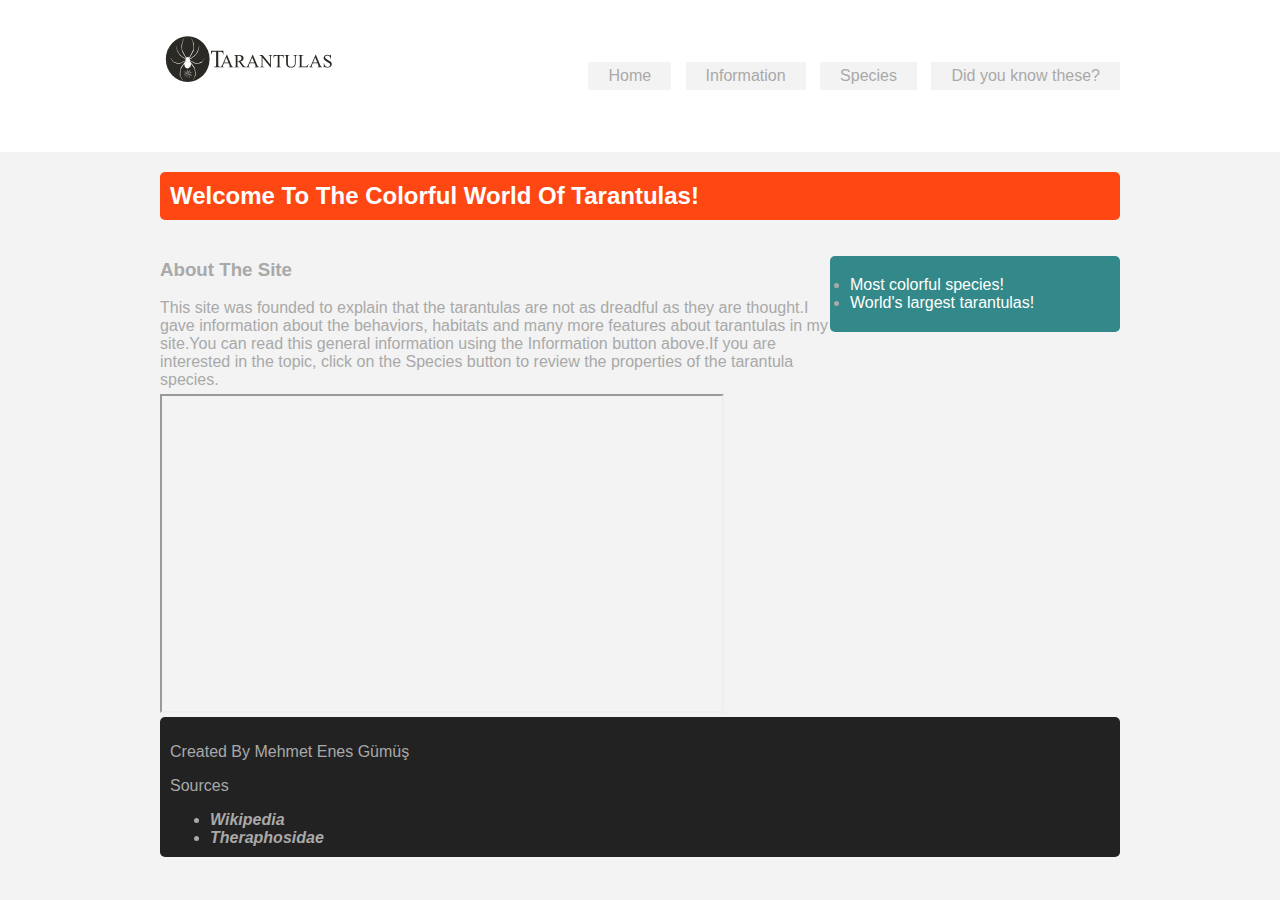
<file: index.html>
<!DOCTYPE html>
<html lang="en">
<head>


    <meta charset="UTF-8">

    <link rel="stylesheet" href="style.css">
    <title>Tarantulas</title>
</head>
<body>
    <header>
    <div class="container">
        <div class="logo">
                <a href="index.html"><img src="image/logo5.svg" width="200" alt="" title="Tarantulas"></a>
        </div>
        <menu>
            <li><a href="index.html"> Home</a></li>
            <li><a href="information.html"> Information</a></li>
            <li><a href="species.html"> Species</a></li>
            <li><a href="amazingfacts.html"> Did you know these?</a></li>
        </menu>
    </div>
    </header>
    <div class="container">
        <div class="content">
            <h2>Welcome To The Colorful World Of Tarantulas!</h2>
            <article>
                <h3>About The Site</h3>
                    This site was founded to explain that the tarantulas are not as dreadful as they are thought.I gave information about the behaviors, habitats and many more features about tarantulas in my site.You can read this general information using the Information button above.If you are interested in the topic, click on the Species button to review the properties of the tarantula species.
            </article>
         
            <ul>
                <li><a href="colorful.html"> Most colorful species!</a></li>

                <li><a href="largest.html">World's largest tarantulas!</a></li>

            </ul>

        </div>
    </div>
    <div class="container"><iframe width="560" height="315" src="https://www.youtube.com/embed/EjoexDVIGG0"  ></iframe></div>
    <div class="container">
        <footer>
          <p> Created By Mehmet Enes Gümüş</p>
          <p>Sources</p>
          <ul>
              <li><a href="https://www.wikipedia.org/" class="links" > Wikipedia</a></li>
              <li><a href="https://www.theraphosidae.be" class="links">Theraphosidae</a></li>

          </ul>
        </footer>
    </div>
</body>
</html>
</file>
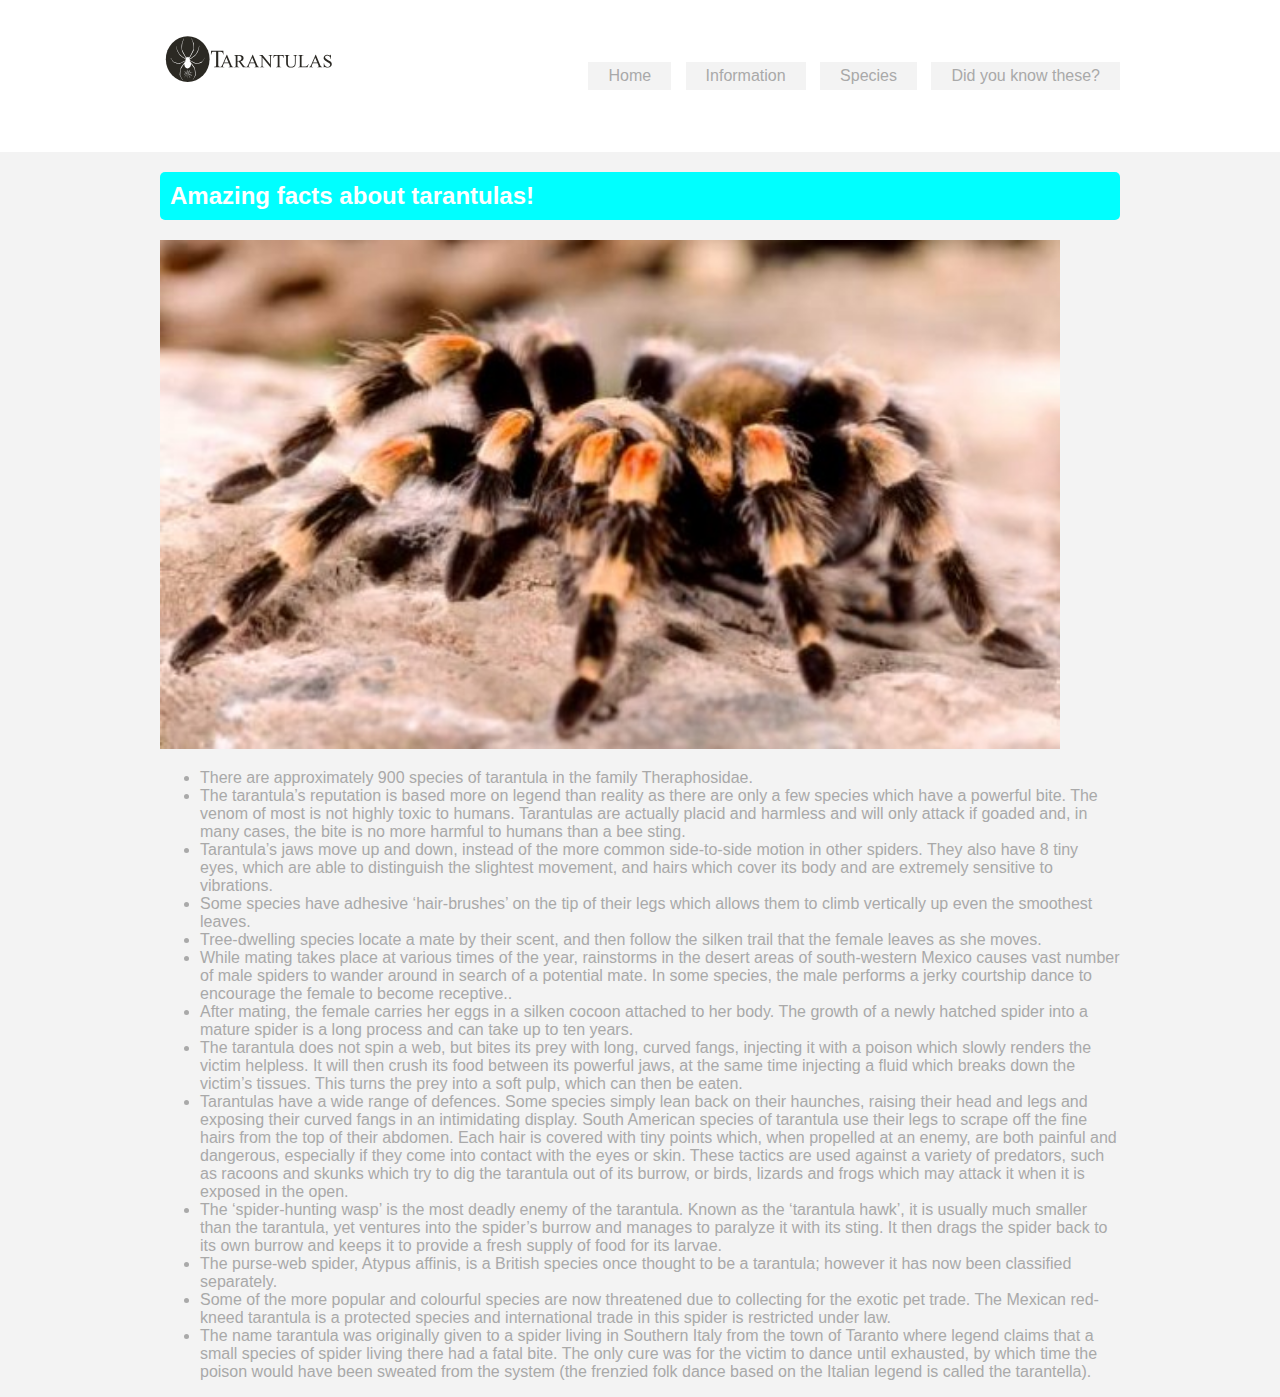
<file: amazingfacts.html>
<!DOCTYPE html>
<html lang="en">
<head>
    <meta charset="UTF-8">
    <meta name="viewport" content="width=device-width, initial-scale=1.0">
    <meta http-equiv="X-UA-Compatible" content="ie=edge">
    <title>Did you know these?</title>
    <style>
body{
    margin: 0;
    padding: 0;
    font-family: 'GeoEditRegular', 'Franklin Gothic Medium', 'Franklin Gothic', 'ITC Franklin Gothic', Helvetica, Arial, sans-serif;
    color: darkgray;
    background:#f3f3f3;

}
h2{
    color:white;

}
.container{
    max-width: 960px;
    width: 96%;
    margin:auto;

}
header{
    background: #fff;
    margin-bottom: 20px;
    overflow: hidden;


}
.logo{
    float:left;
    margin-top: 10px;

}
menu{
    float: right;
    line-height: 120px;

}
menu li{
    display: inline-block;
    padding: 5px 20px;
    margin-left: 10px;
    background:#f3f3f3;
    line-height: normal;
   


}
menu li a{
    text-decoration: none;
    color: darkgray;


}
h2{
    
    background: aqua;
    padding: 10px;
    border-radius: 5px;
    margin-bottom: 20px;
}
p{
    float: left;
    width: 670px;
    margin-bottom: 5px;
}




    </style>
</head>
<body>
        <header>
                <div class="container">
                    <div class="logo">
                            <a href="index.html"><img src="image/logo5.svg" width="200" alt="" title="Tarantulas"></a>
                    </div>
                    <menu>
                        <li><a href="index.html"> Home</a></li>
                        <li><a href="information.html"> Information</a></li>
                        <li><a href="species.html"> Species</a></li>
                        <li><a href="amazingfacts.html"> Did you know these?</a></li>
                    </menu>
                </div>
        </header>
        <div class="container">
            <h2>Amazing facts about tarantulas!</h2>
            <img src="image/img5.jpg" alt="" width="900px">
            <ul>
                <li>
                        There are approximately 900 species of tarantula in the family Theraphosidae.
                </li>
                <li>
                        The tarantula’s reputation is based more on legend than reality as there are only a few species which have a powerful bite. The venom of most is not highly toxic to humans. Tarantulas are actually placid and harmless and will only attack if goaded and, in many cases, the bite is no more harmful to humans than a bee sting.
                </li>
                <li>
                        Tarantula’s jaws move up and down, instead of the more common side-to-side motion in other spiders.  They also have 8 tiny eyes, which are able to distinguish the slightest movement, and hairs which cover its body and are extremely sensitive to vibrations.
                </li>
                <li>
                        Some species have adhesive ‘hair-brushes’ on the tip of their legs which allows them to climb vertically up even the smoothest leaves.
                </li>
                <li>
                        Tree-dwelling species locate a mate by their scent, and then follow the silken trail that the female leaves as she moves.
                </li>
                <li>
                        While mating takes place at various times of the year, rainstorms in the desert areas of south-western Mexico causes vast number of male spiders to wander around in search of a potential mate. In some species, the male performs a jerky courtship dance to encourage the female to become receptive..
                </li>
                <li>
                        After mating, the female carries her eggs in a silken cocoon attached to her body. The growth of a newly hatched spider into a mature spider is a long process and can take up to ten years.
                </li>
                <li>
                        The tarantula does not spin a web, but bites its prey with long, curved fangs, injecting it with a poison which slowly renders the victim helpless. It will then crush its food between its powerful jaws, at the same time injecting a fluid which breaks down the victim’s tissues. This turns the prey into a soft pulp, which can then be eaten.
                </li>
                <li>
                        Tarantulas have a wide range of defences. Some species simply lean back on their haunches, raising their head and legs and exposing their curved fangs in an intimidating display. South American species of tarantula use their legs to scrape off the fine hairs from the top of their abdomen. Each hair is covered with tiny points which, when propelled at an enemy, are both painful and dangerous, especially if they come into contact with the eyes or skin. These tactics are used against a variety of predators, such as racoons and skunks which try to dig the tarantula out of its burrow, or birds, lizards and frogs which may attack it when it is exposed in the open.
                </li>
                <li>
                        The ‘spider-hunting wasp’ is the most deadly enemy of the tarantula. Known as the ‘tarantula hawk’, it is usually much smaller than the tarantula, yet ventures into the spider’s burrow and manages to paralyze it with its sting. It then drags the spider back to its own burrow and keeps it to provide a fresh supply of food for its larvae.
                </li>
                <li>
                        The purse-web spider, Atypus affinis, is a British species once thought to be a tarantula; however it has now been classified separately.
                </li>
                <li>
                        Some of the more popular and colourful species are now threatened due to collecting for the exotic pet trade.  The Mexican red-kneed tarantula is a protected species and international trade in this spider is restricted under law.
                </li>
                <li>
                        The name tarantula was originally given to a spider living in Southern Italy from the town of Taranto where legend claims that a small species of spider living there had a fatal bite.  The only cure was for the victim to dance until exhausted, by which time the poison would have been sweated from the system (the frenzied folk dance based on the Italian legend is called the tarantella).
                </li>


            
            </ul>
        </div>
    
</body>
</html>
</file>
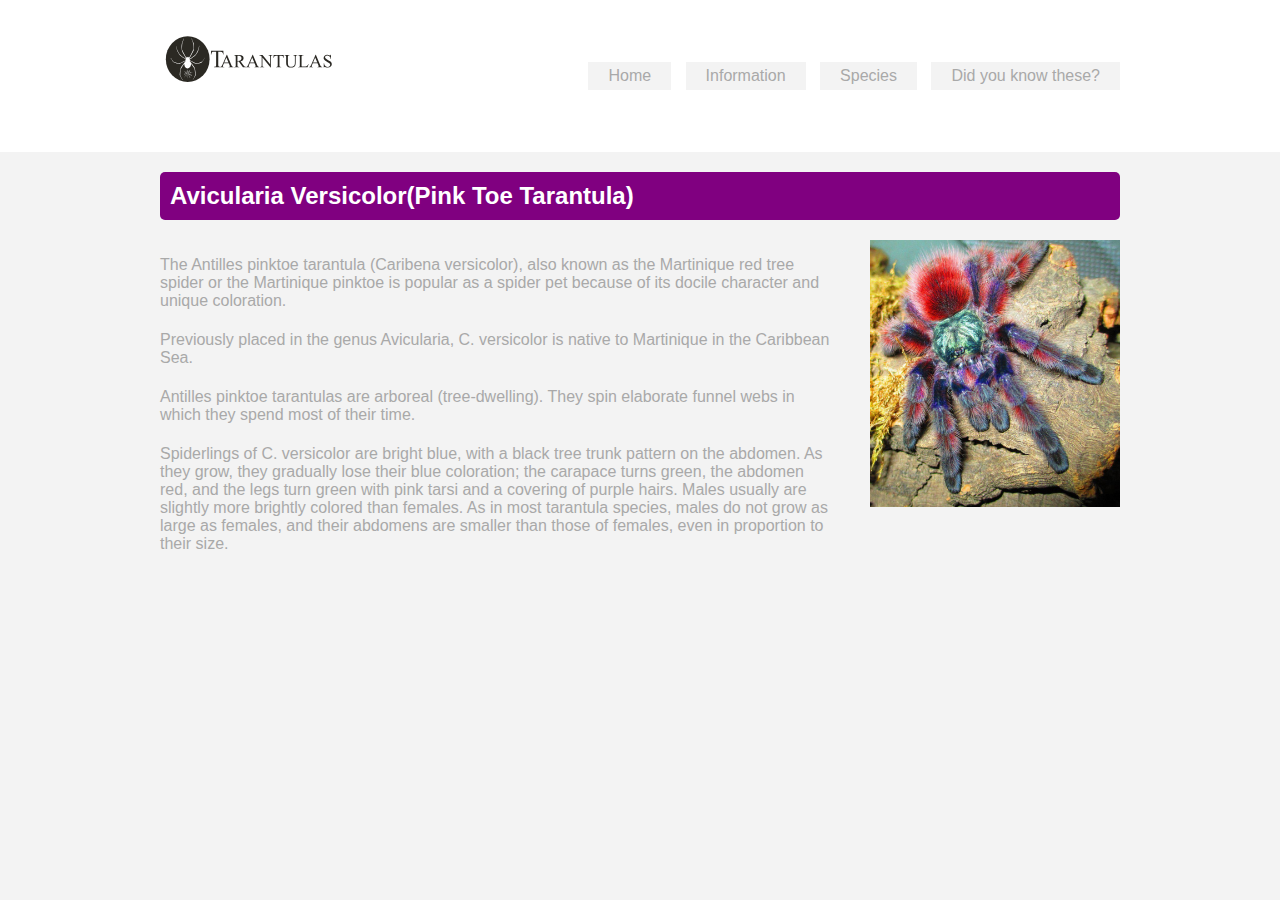
<file: colorful.html>
<!DOCTYPE html>
<html lang="en">
<head>
        <style>
    body{
        margin: 0;
        padding: 0;
        font-family: 'GeoEditRegular', 'Franklin Gothic Medium', 'Franklin Gothic', 'ITC Franklin Gothic', Helvetica, Arial, sans-serif;
        color: darkgray;
        background:#f3f3f3;
    
    }
    h2{
        color:white;
        background: purple;
        padding: 10px;
        border-radius: 5px;
        margin-bottom: 20px;
    
    }
    .container{
        max-width: 960px;
        width: 96%;
        margin:auto;
    
    }
    header{
        background: #fff;
        margin-bottom: 20px;
        overflow: hidden;
    
    
    }
    .logo{
        float:left;
        margin-top: 10px;
    
    }
    menu {
        float: right;
        line-height: 120px;
    
    }
    menu li{
        display: inline-block;
        padding: 5px 20px;
        margin-left: 10px;
        background:#f3f3f3;
        line-height: normal;
       
    
    
    }
    menu li a{
        text-decoration: none;
        color: darkgray;
    }
    img{
        float: right;
    }
    p{
        width: 670px;
    margin-bottom: 5px;
    float: left;
        
    }
    </style>
    <meta charset="UTF-8">

    <title>Most Colorful Species</title>
</head>
<body>
        <header>
                <div class="container">
                    <div class="logo">
                            <a href="index.html"><img src="image/logo5.svg" width="200" alt="" title="Tarantulas"></a>
                    </div>
                    <menu>
                        <li><a href="index.html"> Home</a></li>
                        <li><a href="information.html"> Information</a></li>
                        <li><a href="species.html"> Species</a></li>
                        <li><a href="amazingfacts.html"> Did you know these?</a></li>
                    </menu>
                </div>
        </header>
<div class="container">
    <h2>Avicularia Versicolor(Pink Toe Tarantula)</h2>

    <img src="image/Avicularia Versicolor.jpg" alt="" width="250px">
    <p>The Antilles pinktoe tarantula (Caribena versicolor), also known as the Martinique red tree spider or the Martinique pinktoe is popular as a spider pet because of its docile character and unique coloration.</p>
    <p>Previously placed in the genus Avicularia, C. versicolor is native to Martinique in the Caribbean Sea.</p>
    <p>Antilles pinktoe tarantulas are arboreal (tree-dwelling). They spin elaborate funnel webs in which they spend most of their time.</p>
    <p>Spiderlings of C. versicolor are bright blue, with a black tree trunk pattern on the abdomen. As they grow, they gradually lose their blue coloration; the carapace turns green, the abdomen red, and the legs turn green with pink tarsi and a covering of purple hairs. Males usually are slightly more brightly colored than females. As in most tarantula species, males do not grow as large as females, and their abdomens are smaller than those of females, even in proportion to their size.</p>

</div>

    
</body>
</html>
</file>
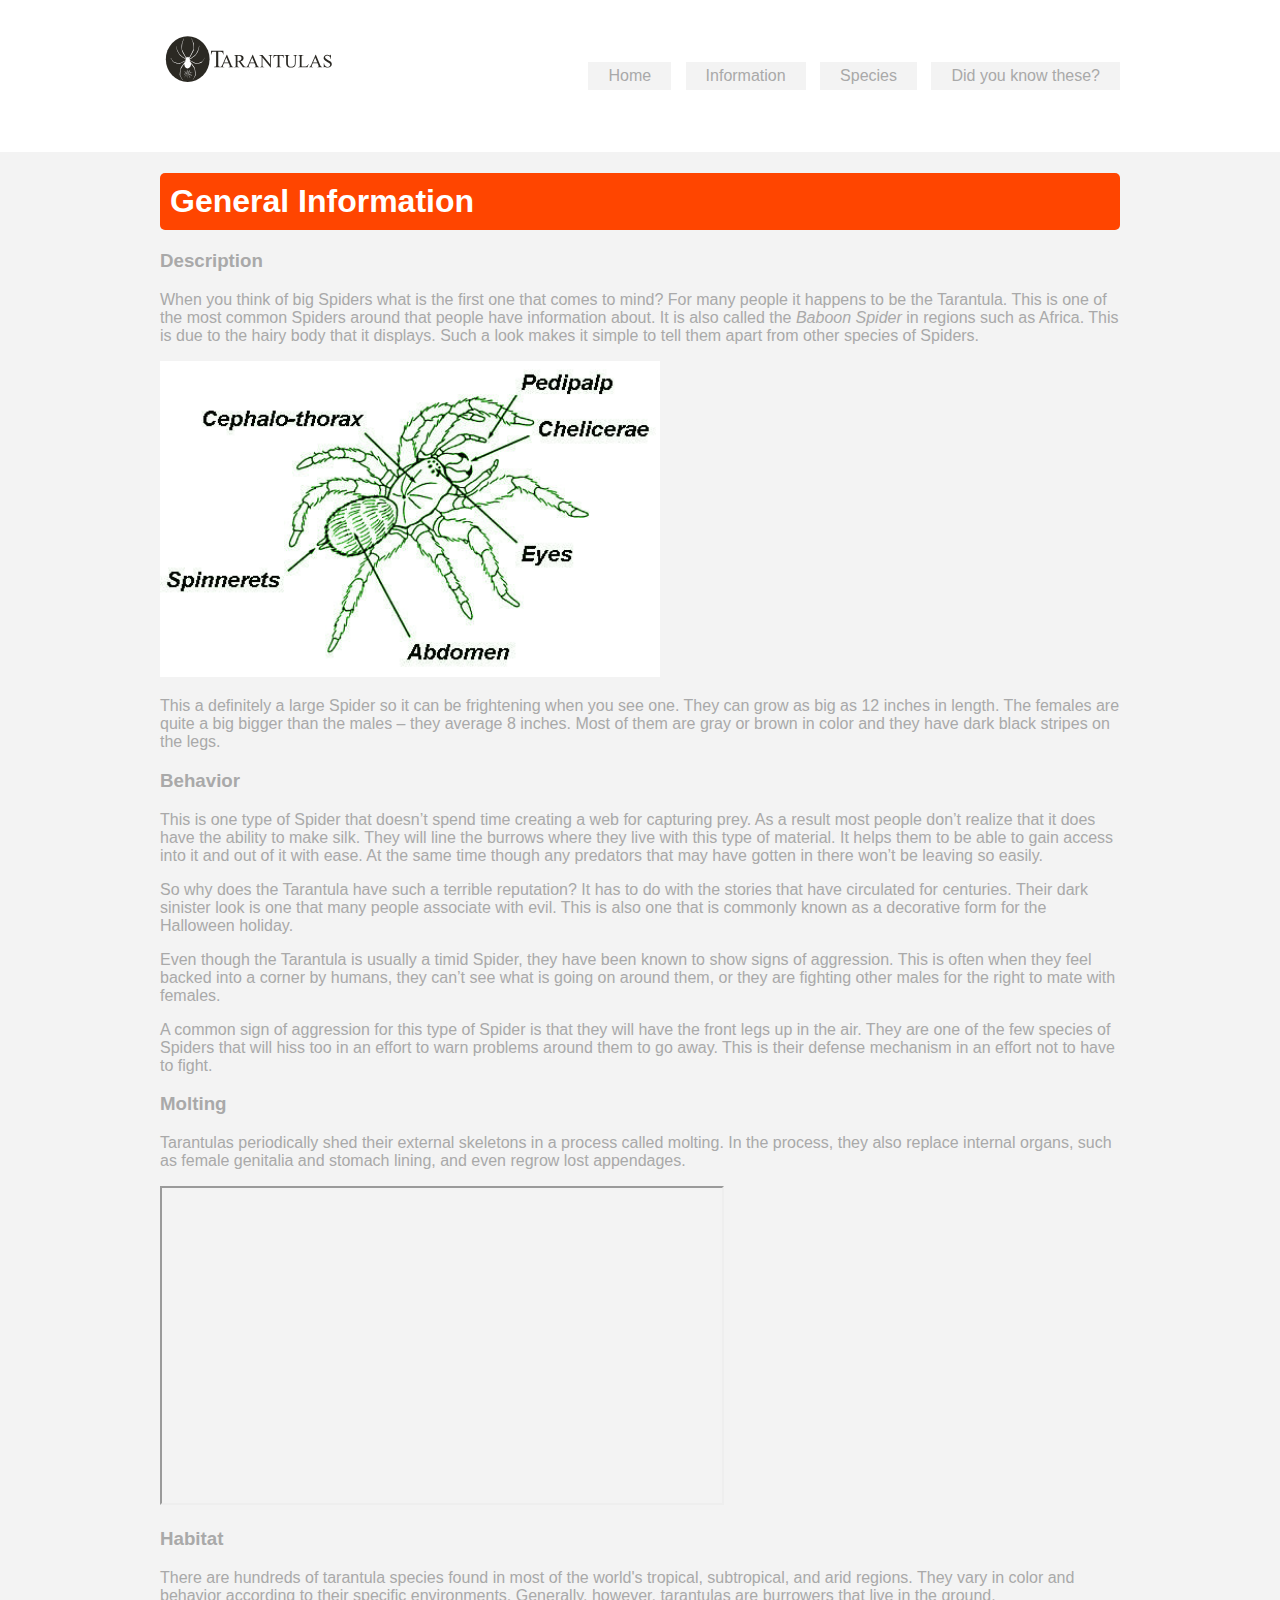
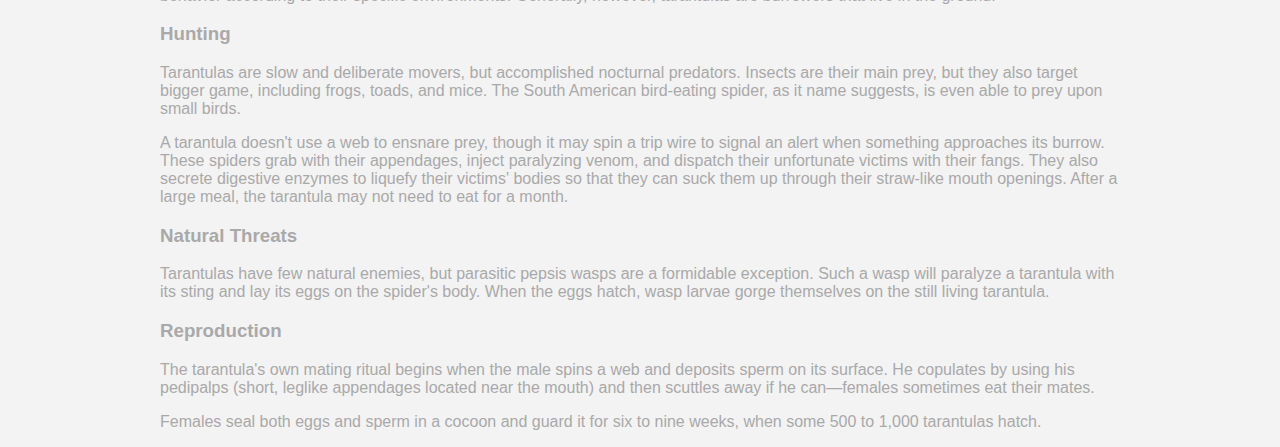
<file: information.html>
<!DOCTYPE html>
<html lang="en">
    <head>
        <meta charset="UTF-8">
        <style>
            body{
    margin: 0;
    padding: 0;
    font-family: 'GeoEditRegular', 'Franklin Gothic Medium', 'Franklin Gothic', 'ITC Franklin Gothic', Helvetica, Arial, sans-serif;
    color: darkgray;
    background:#f3f3f3;

}
h2{
    color:white;

}
.container{
    max-width: 960px;
    width: 96%;
    margin:auto;

}
header{
    background: #fff;
    margin-bottom: 20px;
    overflow: hidden;


}
.logo{
    float:left;
    margin-top: 10px;

}
menu {
    float: right;
    line-height: 120px;

}
menu li{
    display: inline-block;
    padding: 5px 20px;
    margin-left: 10px;
    background:#f3f3f3;
    line-height: normal;
   


}
menu li a{
    text-decoration: none;
    color: darkgray;
}
.article{
    float: center;
    width: 670px;
    margin-bottom: 5px;
    margin-left: 15%;
    margin-right: 15%;
}
.container h1{
    background: orangered;
    padding:10px ;
    border-radius:5px;
    margin-bottom: 20px;
    color: #fff;


}
        </style>
        
        <title>
            General Information About Tarantulas
        </title>

        
    </head>
    <body>   
            <header>
                    <div class="container">
                        <div class="logo">
                            <a href="index.html"><img src="image/logo5.svg" width="200" alt="" title="Tarantulas"></a>
                        </div>
                        <menu>
                            <li><a href="index.html"> Home</a></li>
                            <li><a href="information.html"> Information</a></li>
                            <li><a href="species.html"> Species</a></li>
                            <li><a href="amazingfacts.html"> Did you know these?</a></li>
                        </menu>
                    </div>
            </header>  
<div class="container">  

                <p>
                    <h1>
                            General Information
                    </h1>
                </p> 
        
        <div id="article">
            <h3>
                    Description
        </h3>    
            <p>
                    When you think of big Spiders what is the first one that comes to mind? For many people it happens to be the Tarantula. This is one of the most common Spiders around that people have information about. It is also called the <em> Baboon Spider </em> in regions such as Africa. This is due to the hairy body that it displays. Such a look makes it simple to tell them apart from other species of Spiders.           
            </p>
            <img src="image/parts (2).jpg" alt="" width="500px">
            <p>
                    This a definitely a large Spider so it can be frightening when you see one. They can grow as big as 12 inches in length. The females are quite a big bigger than the males – they average 8 inches. Most of them are gray or brown in color and they have dark black stripes on the legs.

            </p>
            
        </div>
        <div id="article">
        <h3>
            Behavior
        </h3>
        <p>
                This is one type of Spider that doesn’t spend time creating a web for capturing prey. As a result most people don’t realize that it does have the ability to make silk. They will line the burrows where they live with this type of material. It helps them to be able to gain access into it and out of it with ease. At the same time though any predators that may have gotten in there won’t  be leaving so easily.

        </p>
        <p>
                So why does the Tarantula have such a terrible reputation? It has to do with the stories that have circulated for centuries. Their dark sinister look is one that many people associate with evil. This is also one that is commonly known as a decorative form for the Halloween holiday.

        </p>
        <p>
                Even though the Tarantula is usually a timid Spider, they have been known to show signs of aggression. This is often when they feel backed into a corner by humans, they can’t see what is going on around them, or they are fighting other males for the right to mate with females.

        </p>
        <p>
                A common sign of aggression for this type of Spider is that they will have the front legs up in the air. They are one of the few species of Spiders that will hiss too in an effort to warn problems around them to go away. This is their defense mechanism in an effort not to have to fight.

        </p>
        </div>
        <div id="article">
        <h3>
            Molting
        </h3>
        <p>
                Tarantulas periodically shed their external skeletons in a process called molting. In the process, they also replace internal organs, such as female genitalia and stomach lining, and even regrow lost appendages.
            
        </p>
        <iframe width="560" height="315" src="https://www.youtube.com/embed/PFjqup_dXag"   ></iframe>

        </div> 
        <div id="article">
        <h3>
            Habitat
        </h3>
        <p>
                There are hundreds of tarantula species found in most of the world's tropical, subtropical, and arid regions. They vary in color and behavior according to their specific environments. Generally, however, tarantulas are burrowers that live in the ground.
        </p>
        </div> 
        <div id="article">
        <h3>
            Hunting
        </h3>
        <p>
                Tarantulas are slow and deliberate movers, but accomplished nocturnal predators. Insects are their main prey, but they also target bigger game, including frogs, toads, and mice. The South American bird-eating spider, as it name suggests, is even able to prey upon small birds.
        </p>
        <p>
                A tarantula doesn't use a web to ensnare prey, though it may spin a trip wire to signal an alert when something approaches its burrow. These spiders grab with their appendages, inject paralyzing venom, and dispatch their unfortunate victims with their fangs. They also secrete digestive enzymes to liquefy their victims' bodies so that they can suck them up through their straw-like mouth openings. After a large meal, the tarantula may not need to eat for a month.
        </p>
        </div> 
        <div id="article">
        <h3>
                Natural Threats
        </h3>
        <p>
                Tarantulas have few natural enemies, but parasitic pepsis wasps are a formidable exception. Such a wasp will paralyze a tarantula with its sting and lay its eggs on the spider's body. When the eggs hatch, wasp larvae gorge themselves on the still living tarantula.
        </p>
        </div> 
        <div id="article">
        <h3>
                Reproduction
        </h3>
        <p>
                The tarantula's own mating ritual begins when the male spins a web and deposits sperm on its surface. He copulates by using his pedipalps (short, leglike appendages located near the mouth) and then scuttles away if he can—females sometimes eat their mates.
        </p>
        <p>
                Females seal both eggs and sperm in a cocoon and guard it for six to nine weeks, when some 500 to 1,000 tarantulas hatch.
        </p>
        </div> 
</div> 
        
    </body>
</html>
</file>
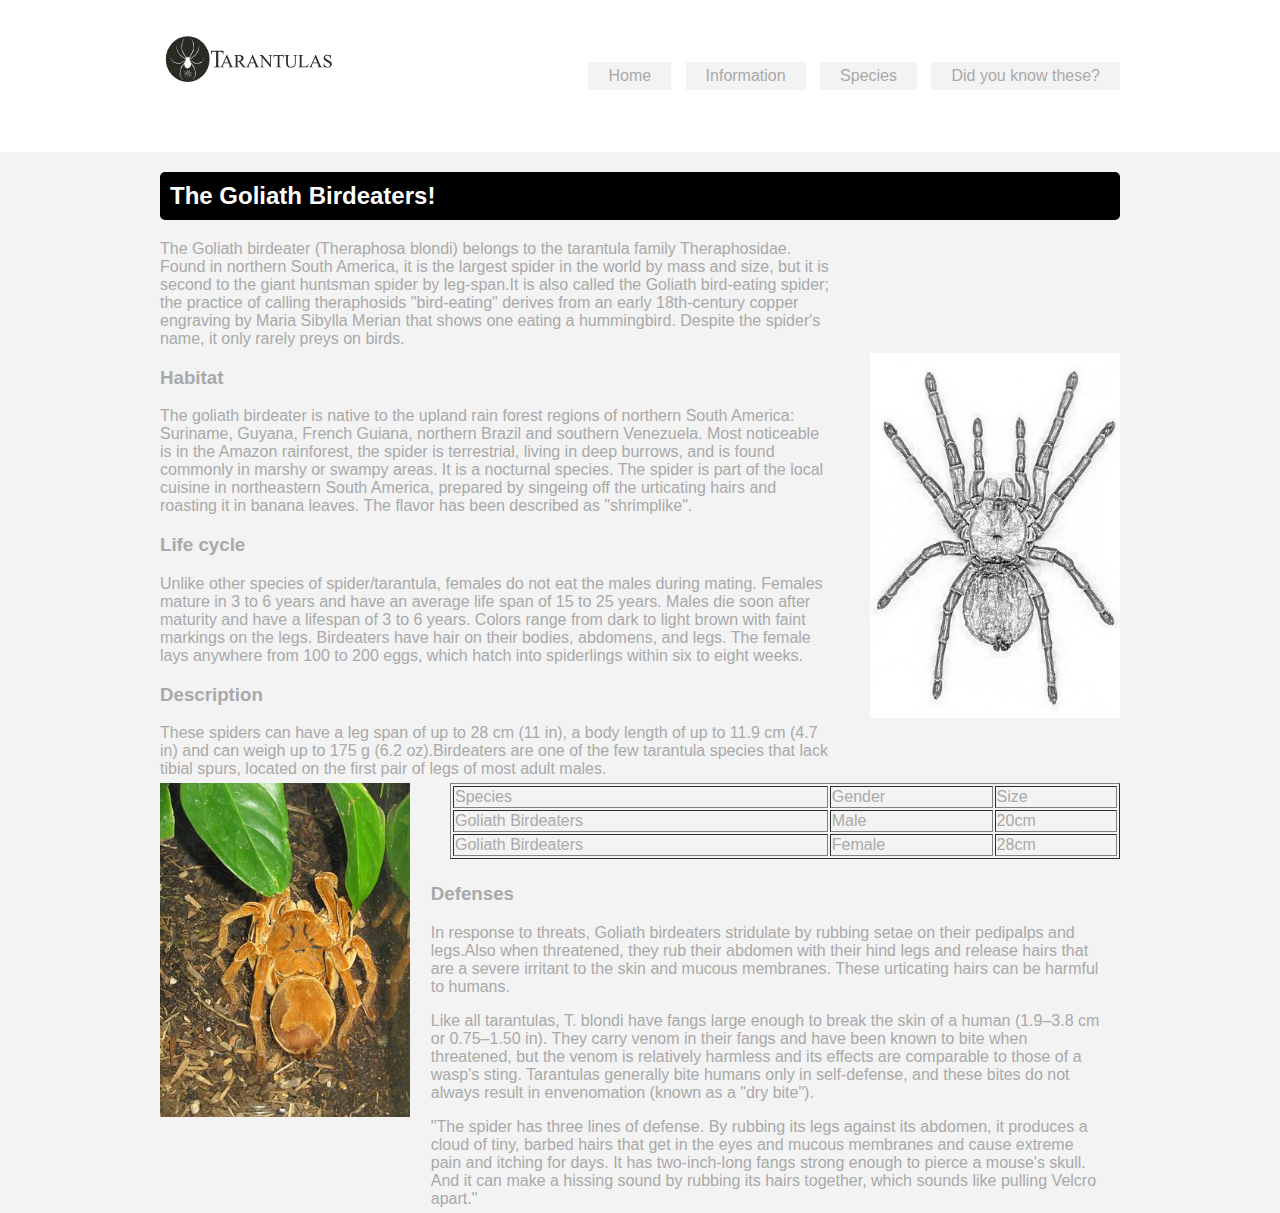
<file: largest.html>
<!DOCTYPE html>
<html lang="en">
<head>
    <meta charset="UTF-8">
    <title>World's Largest Tarantula</title>
    <style>
            body{
                margin: 0;
                padding: 0;
                font-family: 'GeoEditRegular', 'Franklin Gothic Medium', 'Franklin Gothic', 'ITC Franklin Gothic', Helvetica, Arial, sans-serif;
                color: darkgray;
                background:#f3f3f3;
            
            }
            h2{
                color:white;
                background: black; 
                padding: 10px;
                border-radius: 5px;
                margin-bottom: 20px;
            
            }
            .container{
                max-width: 960px;
                width: 96%;
                margin:auto;
            
            }
            header{
                background: #fff;
                margin-bottom: 20px;
                overflow: hidden;
            
            
            }
            .logo{
                float:left;
                margin-top: 10px;
            
            }
            menu{
                float: right;
                line-height: 120px;
            
            }
            menu li{
                display: inline-block;
                padding: 5px 20px;
                margin-left: 10px;
                background:#f3f3f3;
                line-height: normal;
            
            
            
            }
            menu li a{
                text-decoration: none;
                color: darkgray;
            }
            p{
                width: 670px;
                margin-bottom: 5px;
            }
            .img1{
                float: right;
            }
            table{
                width: 670px;
                margin-bottom: 5px;
                float: right;
            }
            .img2{
                float: left;
            }
            .article2{
                float: right;
            }
        </style>
</head>
<body>
        <header>
                <div class="container">
                    <div class="logo">
                            <a href="index.html"><img src="image/logo5.svg" width="200" alt="" title="Tarantulas"></a>
                    </div>
                    <menu>
                        <li><a href="index.html"> Home</a></li>
                        <li><a href="information.html"> Information</a></li>
                        <li><a href="species.html"> Species</a></li>
                        <li><a href="amazingfacts.html"> Did you know these?</a></li>
                    </menu>
                </div>
        </header>
        <div class="container">
            <h2>The Goliath Birdeaters!</h2>
            <p>The Goliath birdeater (Theraphosa blondi) belongs to the tarantula family Theraphosidae. Found in northern South America, it is the largest spider in the world by mass and size, but it is second to the giant huntsman spider by leg-span.It is also called the Goliath bird-eating spider; the practice of calling theraphosids "bird-eating" derives from an early 18th-century copper engraving by Maria Sibylla Merian that shows one eating a hummingbird. Despite the spider's name, it only rarely preys on birds.</p>
            <img class="img1" src="image/Goliath birdeater-manuplated.jpg" alt="" width="250px">
            <h3>Habitat</h3>
            <p> The goliath birdeater is native to the upland rain forest regions of northern South America: Suriname, Guyana, French Guiana, northern Brazil and southern Venezuela. Most noticeable is in the Amazon rainforest, the spider is terrestrial, living in deep burrows, and is found commonly in marshy or swampy areas. It is a nocturnal species. The spider is part of the local cuisine in northeastern South America, prepared by singeing off the urticating hairs and roasting it in banana leaves. The flavor has been described as "shrimplike".</p>
            <h3>Life cycle</h3>
            <p> Unlike other species of spider/tarantula, females do not eat the males during mating. Females mature in 3 to 6 years and have an average life span of 15 to 25 years. Males die soon after maturity and have a lifespan of 3 to 6 years. Colors range from dark to light brown with faint markings on the legs. Birdeaters have hair on their bodies, abdomens, and legs. The female lays anywhere from 100 to 200 eggs, which hatch into spiderlings within six to eight weeks.</p>
            <h3>Description</h3>
            <p>These spiders can have a leg span of up to 28 cm (11 in), a body length of up to 11.9 cm (4.7 in) and can weigh up to 175 g (6.2 oz).Birdeaters are one of the few tarantula species that lack tibial spurs, located on the first pair of legs of most adult males.</p>

            <table border="1">
                <tr>
                    <td>Species</td>
                    <td>Gender</td>
                    <td>Size</td>
                </tr>
                <tr>
                    <td>Goliath Birdeaters</td>
                    <td>Male</td>
                    <td>20cm</td>
                </tr>
                <tr>
                    <td>Goliath Birdeaters</td>
                    <td>Female</td>
                    <td>28cm</td>
                </tr>
            </table>
            <img class="img2" src="image/Goliath birdeater2.jpg" alt="" width="250px">
            <div class="container">
             <div class="article2">
                <h3>Defenses</h3>
                <p>In response to threats, Goliath birdeaters stridulate by rubbing setae on their pedipalps and legs.Also when threatened, they rub their abdomen with their hind legs and release hairs that are a severe irritant to the skin and mucous membranes. These urticating hairs can be harmful to humans.</p>
                <p>Like all tarantulas, T. blondi have fangs large enough to break the skin of a human (1.9–3.8 cm or 0.75–1.50 in). They carry venom in their fangs and have been known to bite when threatened, but the venom is relatively harmless and its effects are comparable to those of a wasp's sting. Tarantulas generally bite humans only in self-defense, and these bites do not always result in envenomation (known as a "dry bite").</p>
                <p>"The spider has three lines of defense. By rubbing its legs against its abdomen, it produces a cloud of tiny, barbed hairs that get in the eyes and mucous membranes and cause extreme pain and itching for days. It has two-inch-long fangs strong enough to pierce a mouse's skull. And it can make a hissing sound by rubbing its hairs together, which sounds like pulling Velcro apart."</p>
             </div>
            </div> 
        </div>
    
</body>
</html>
</file>
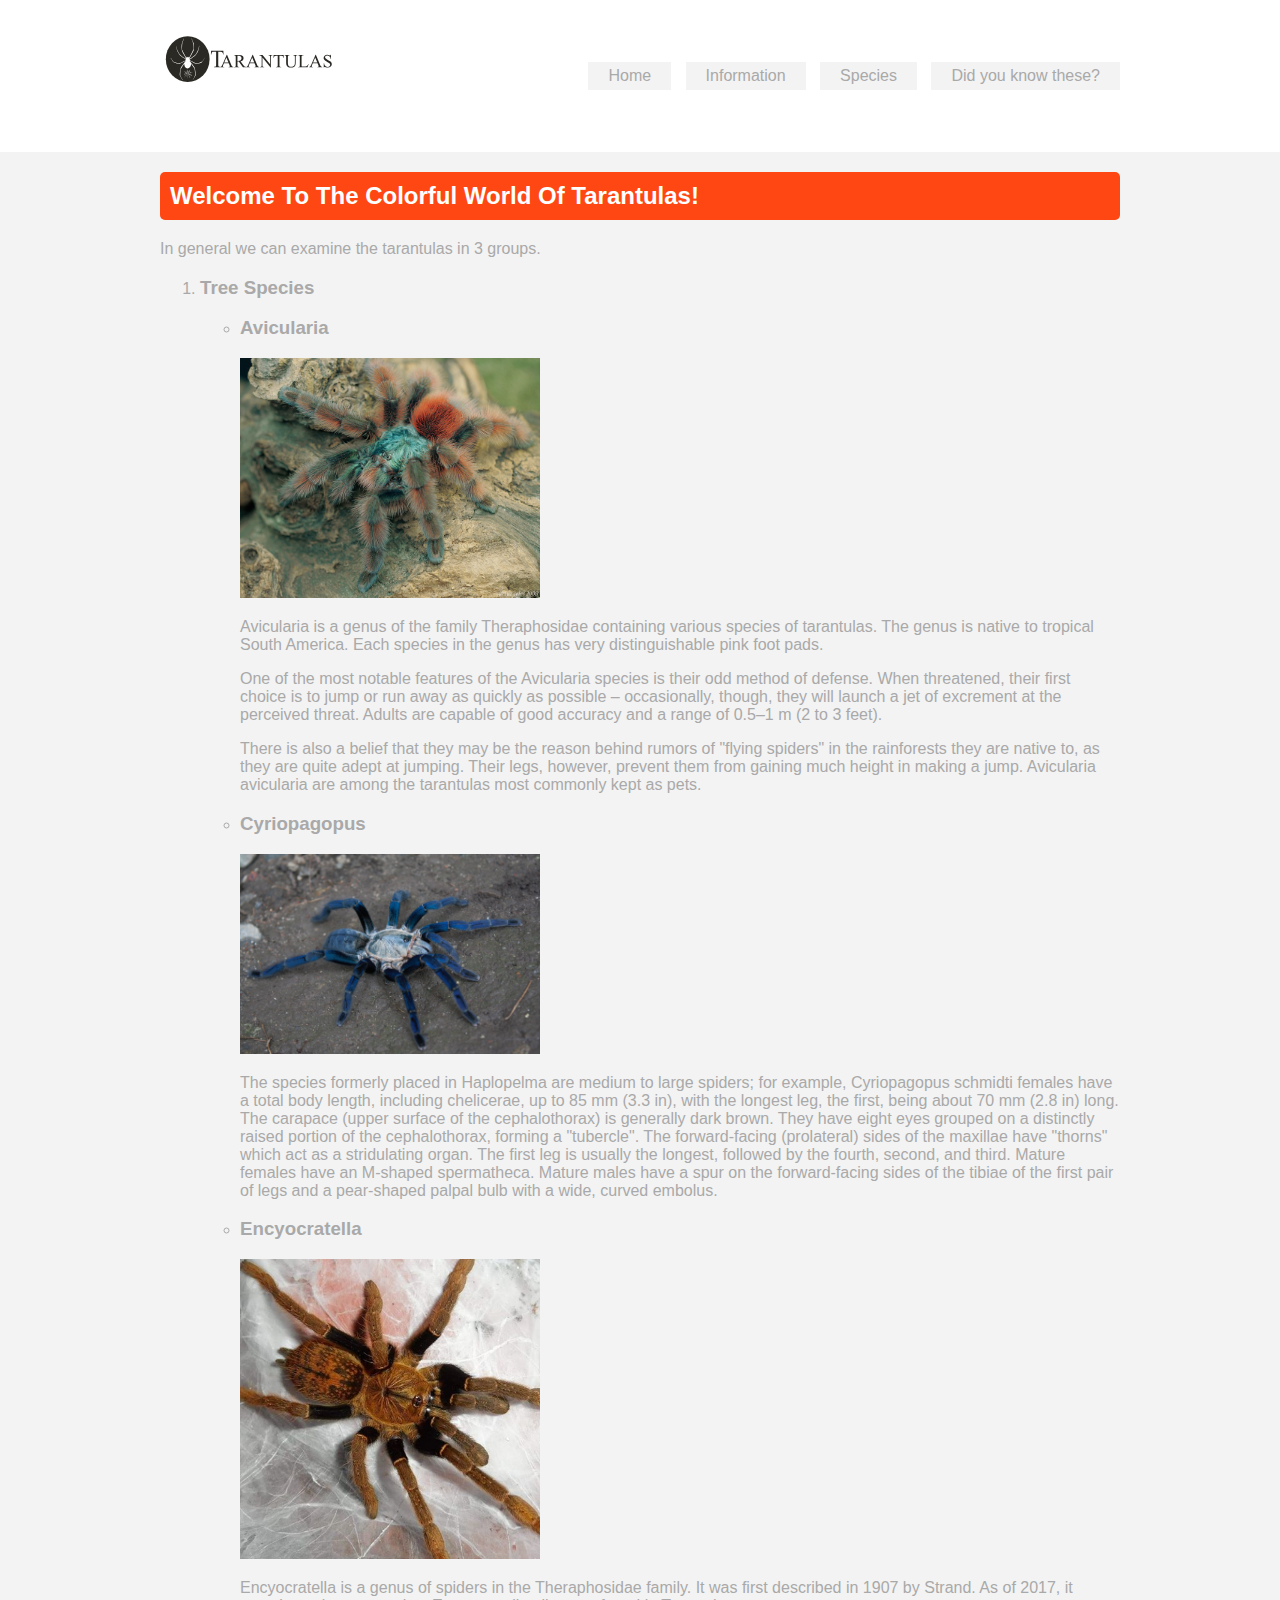
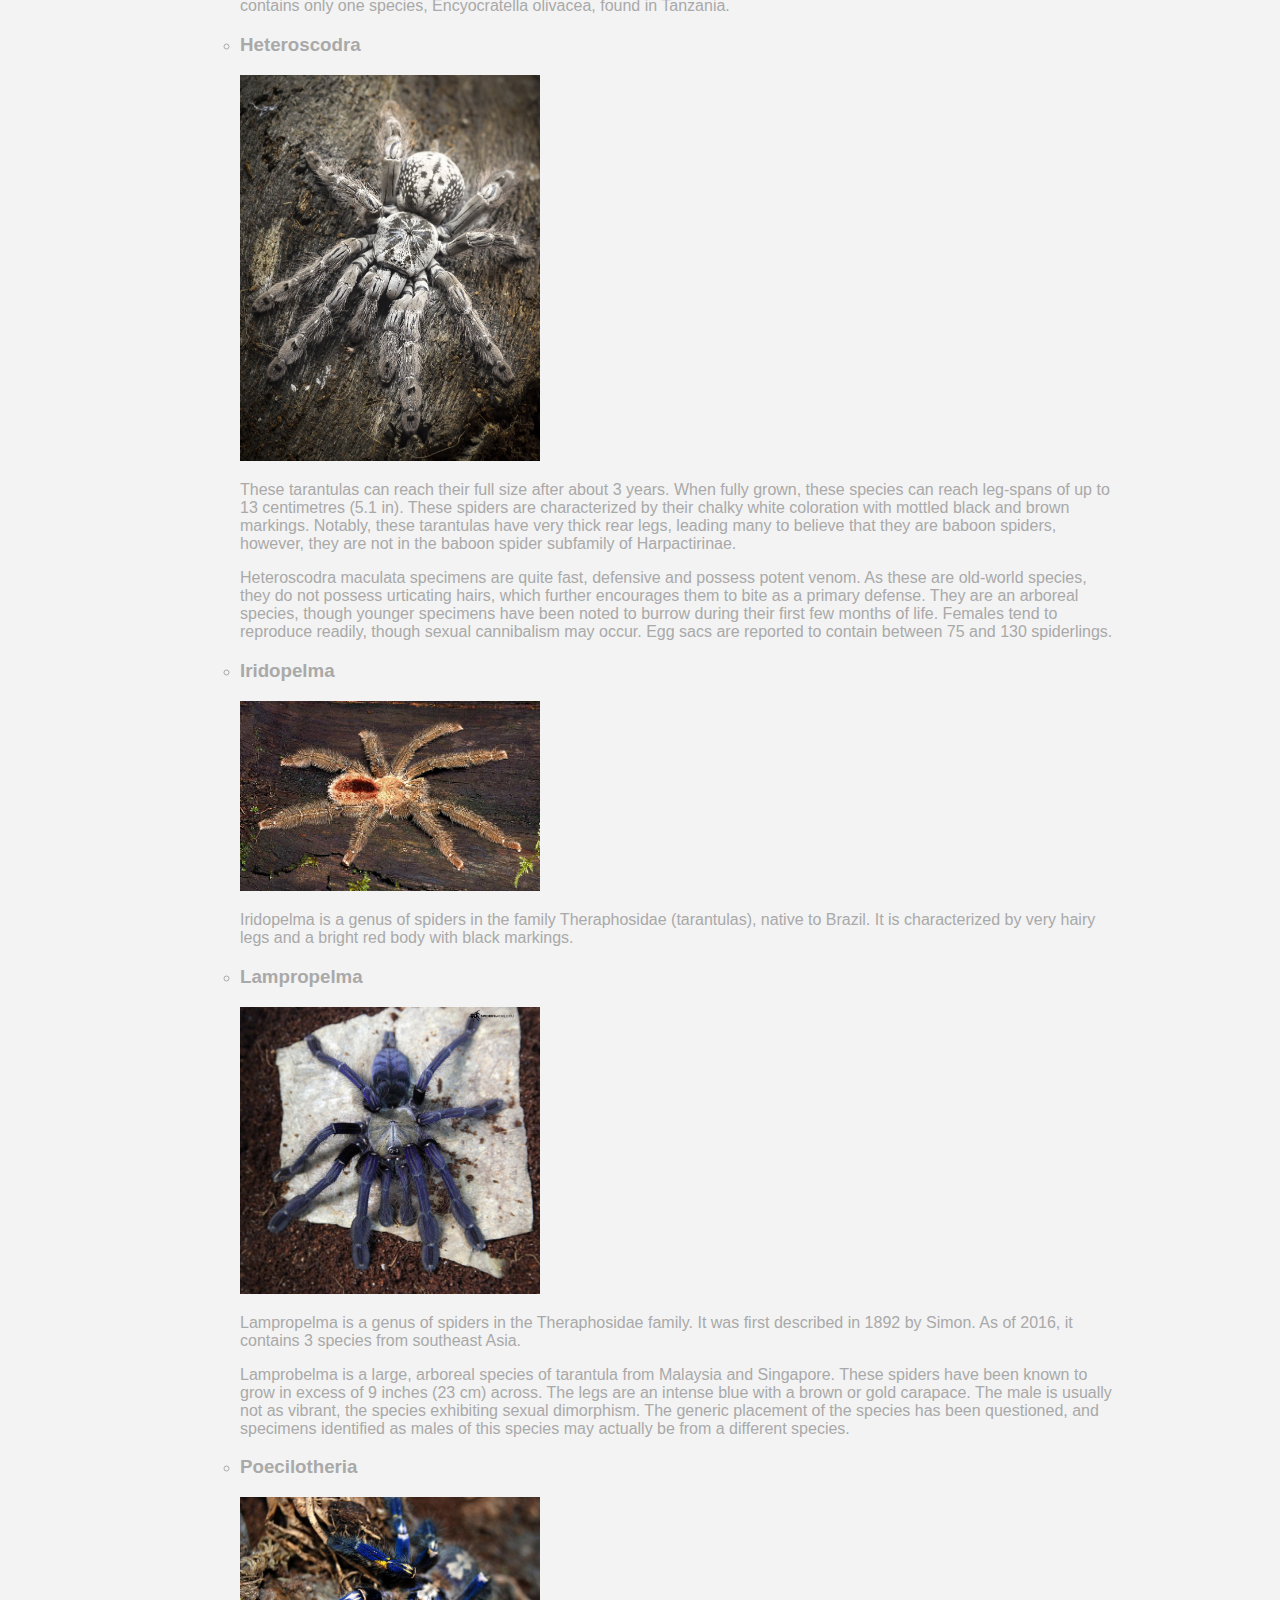
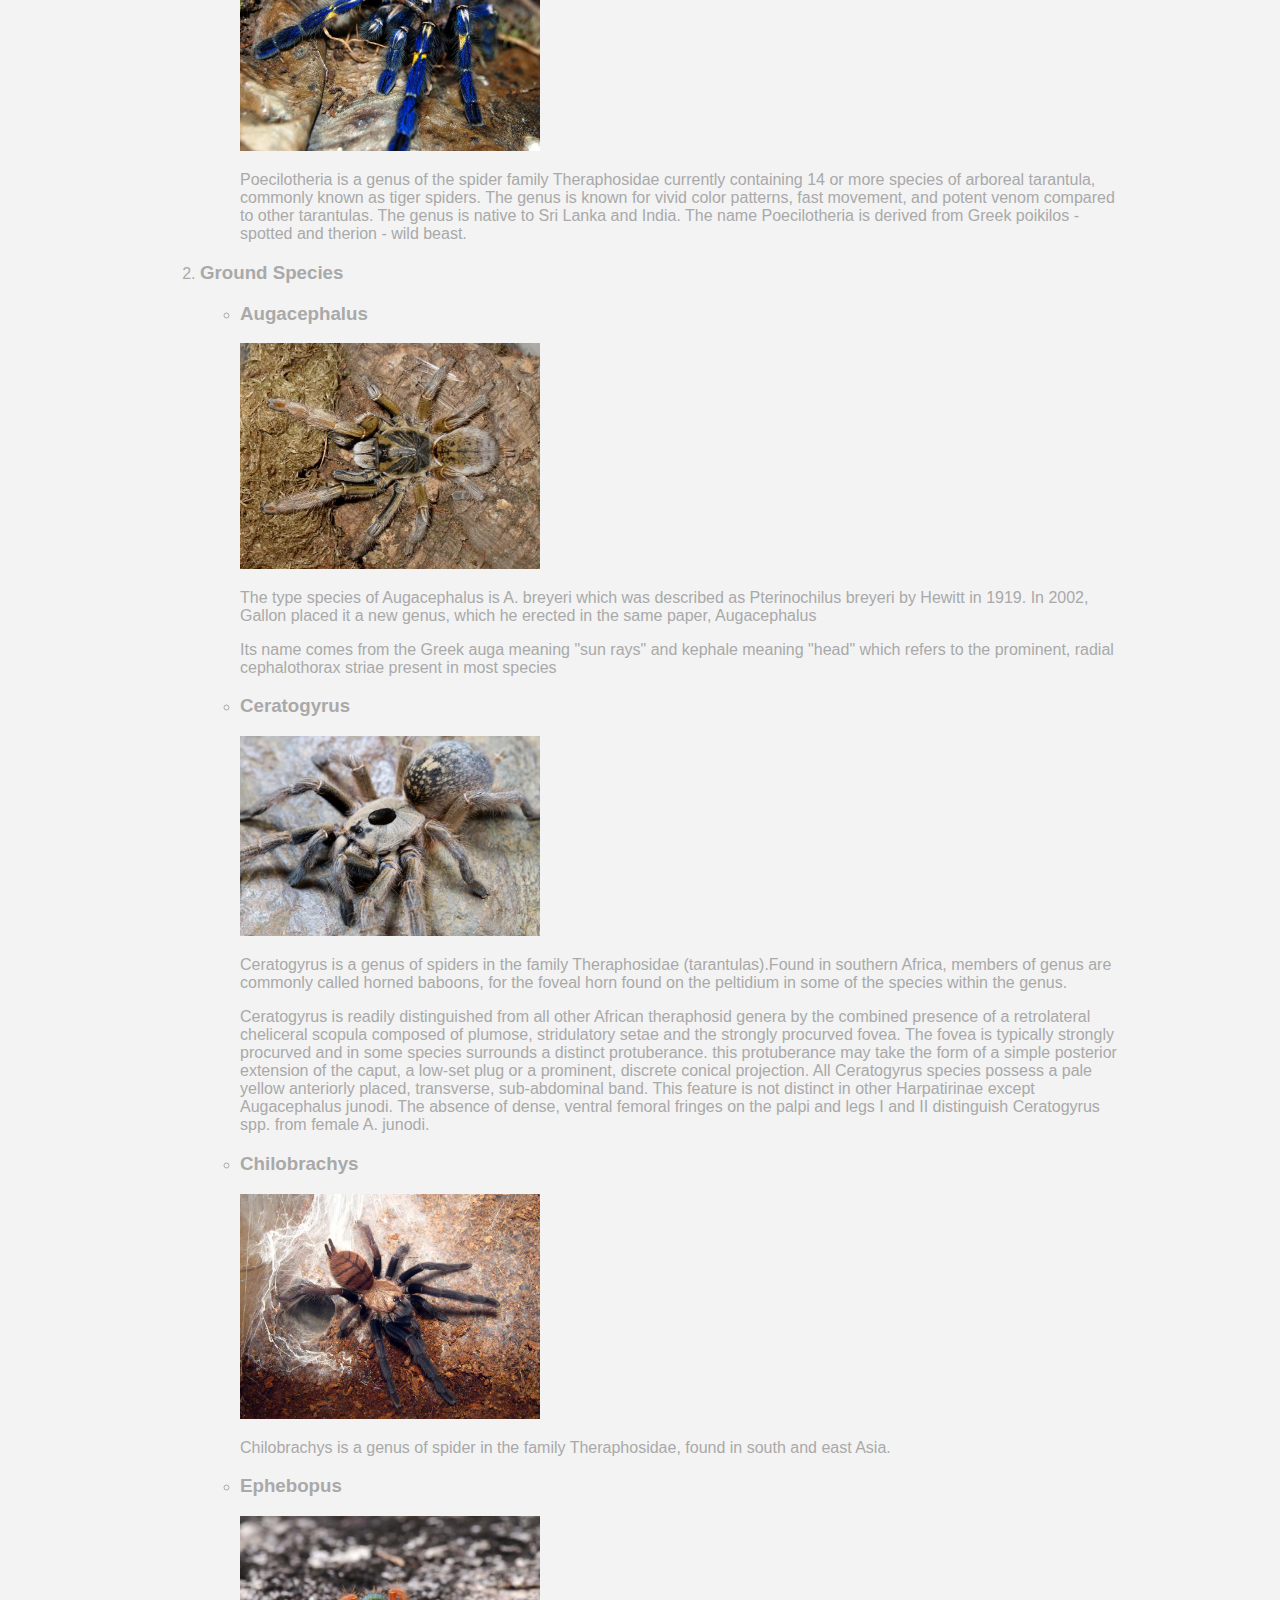
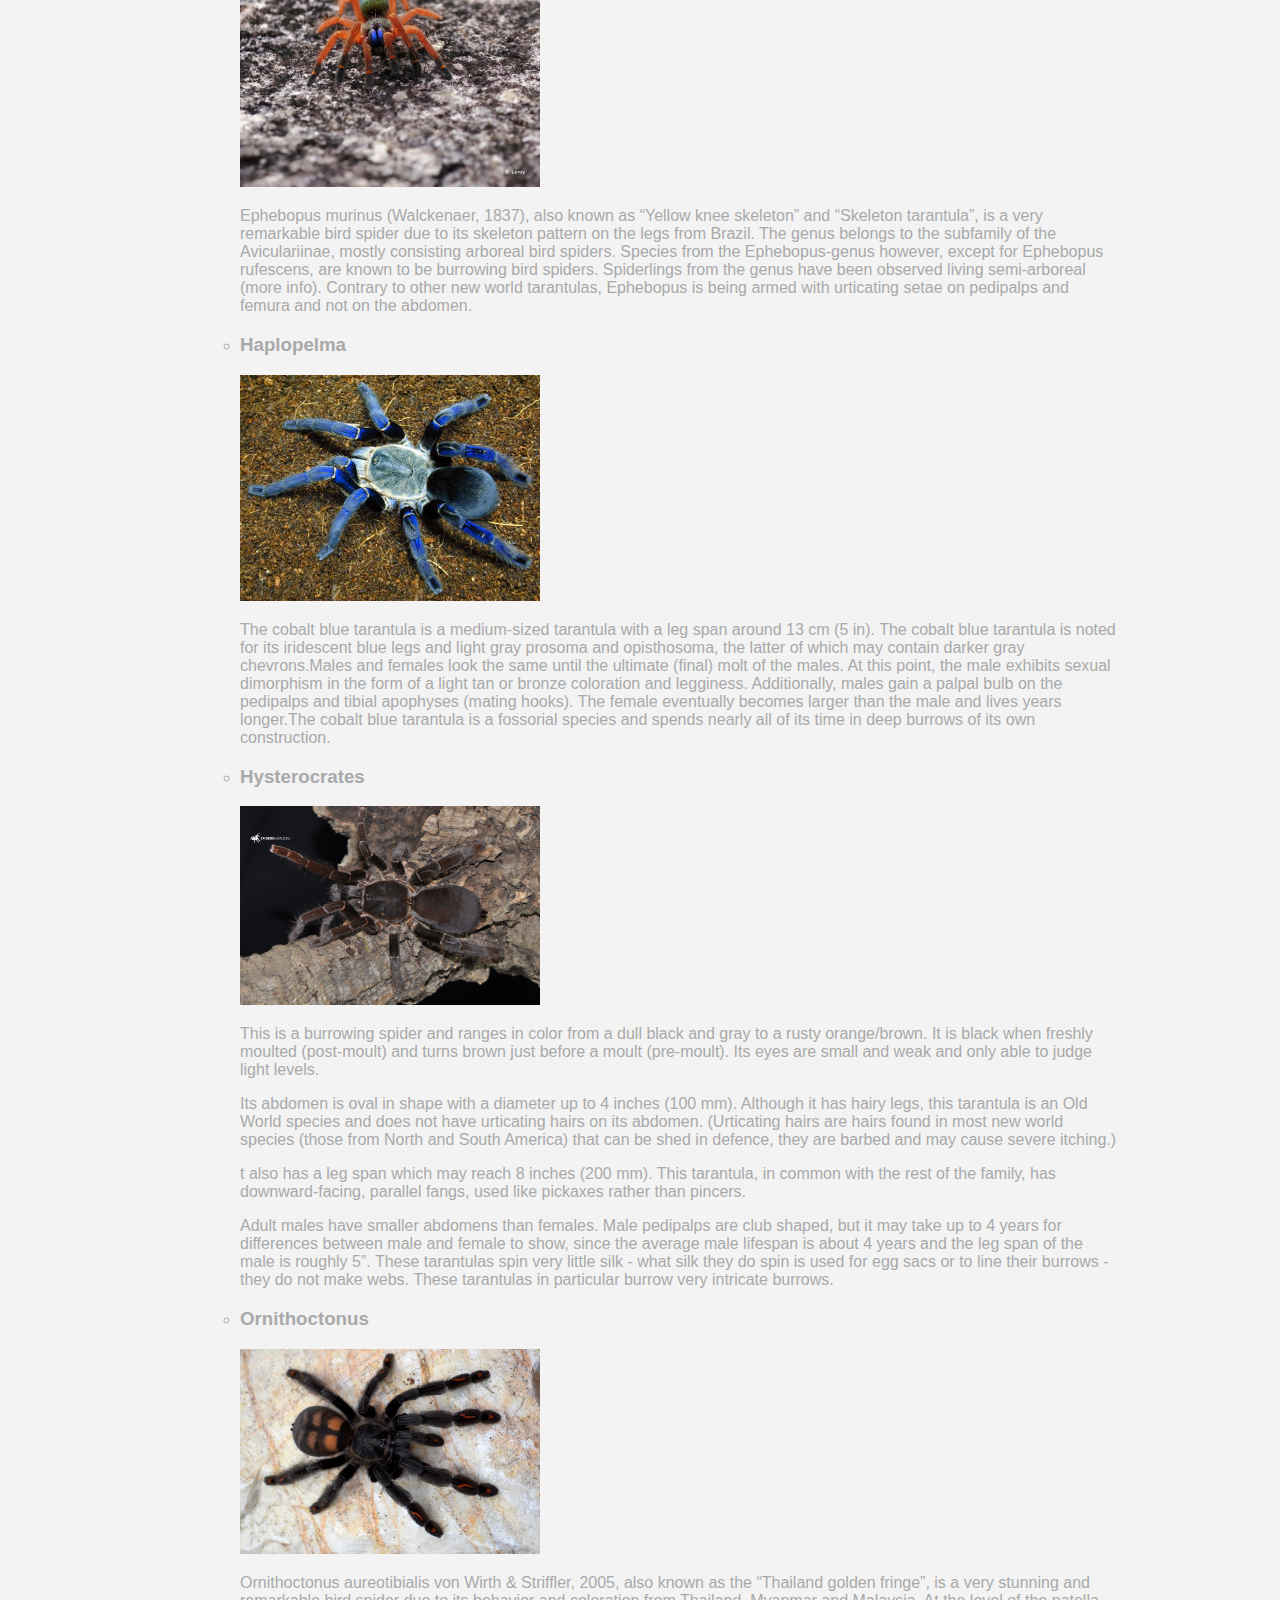
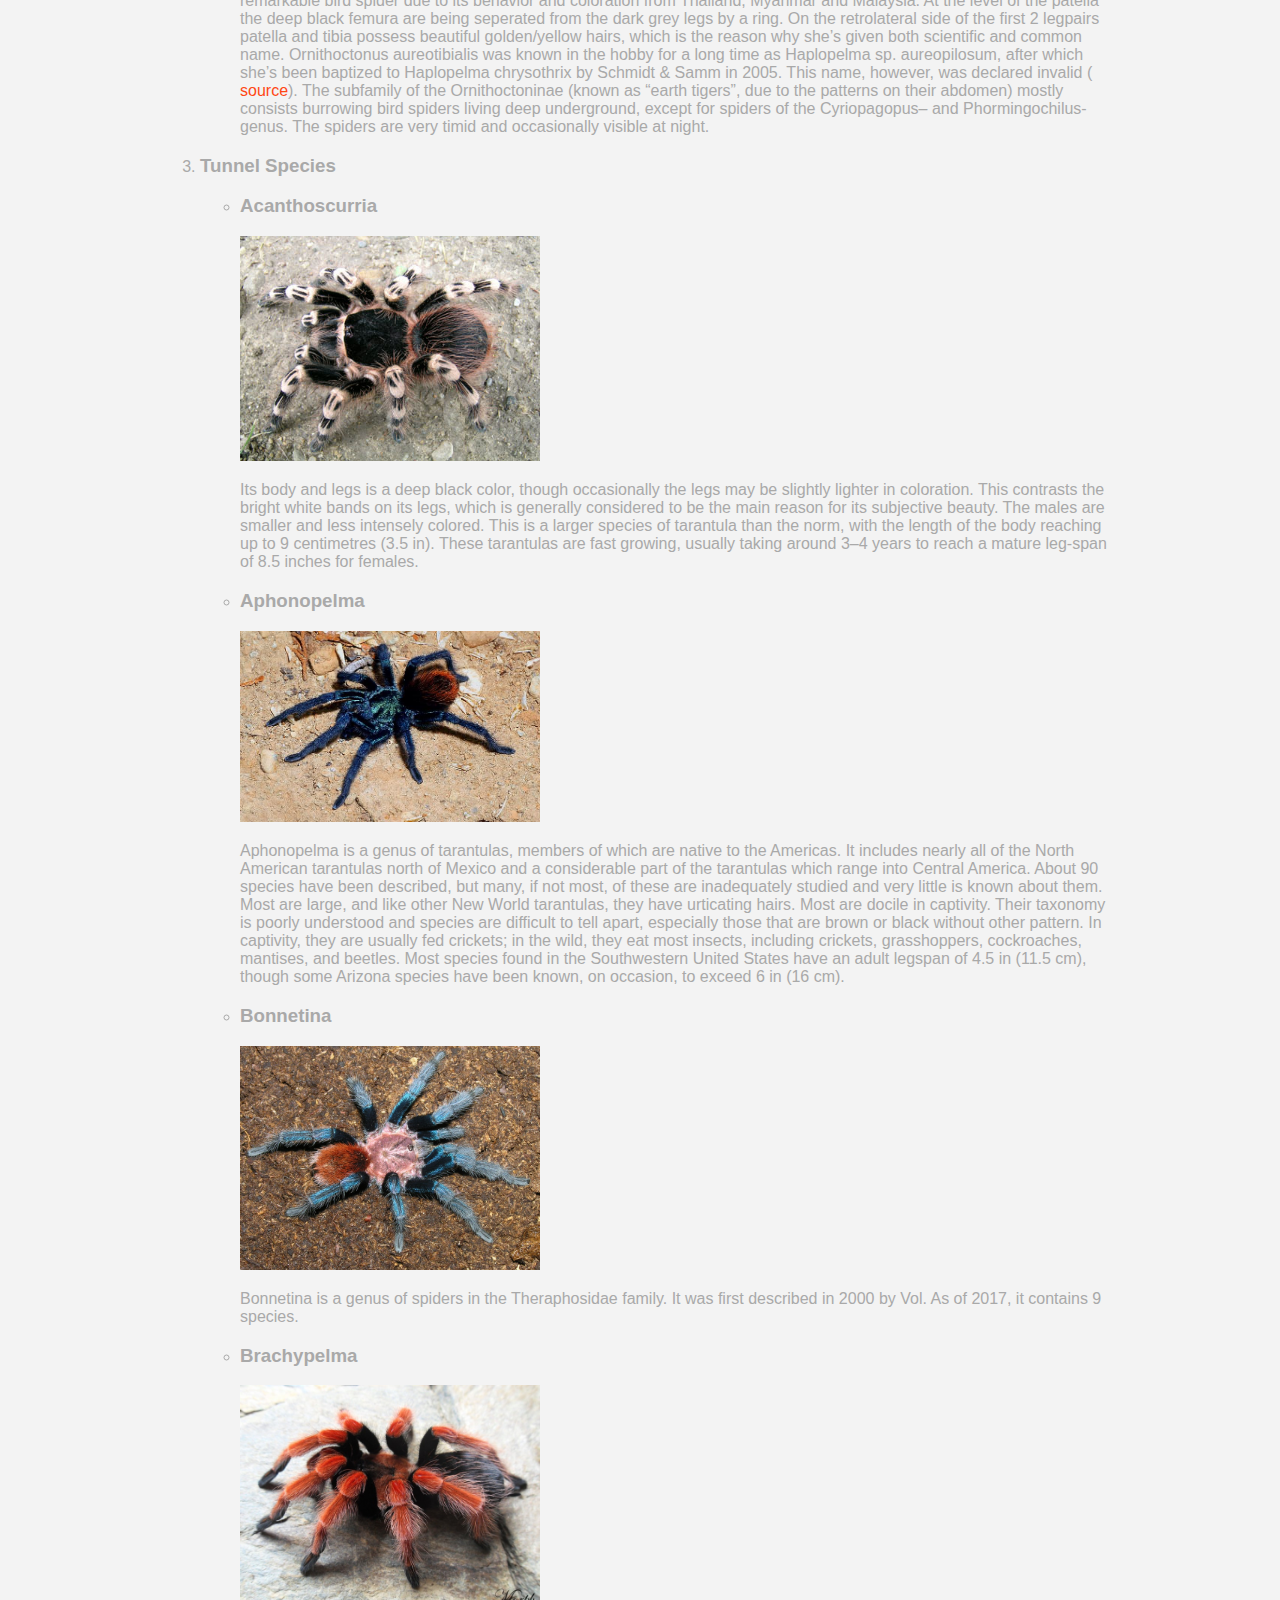
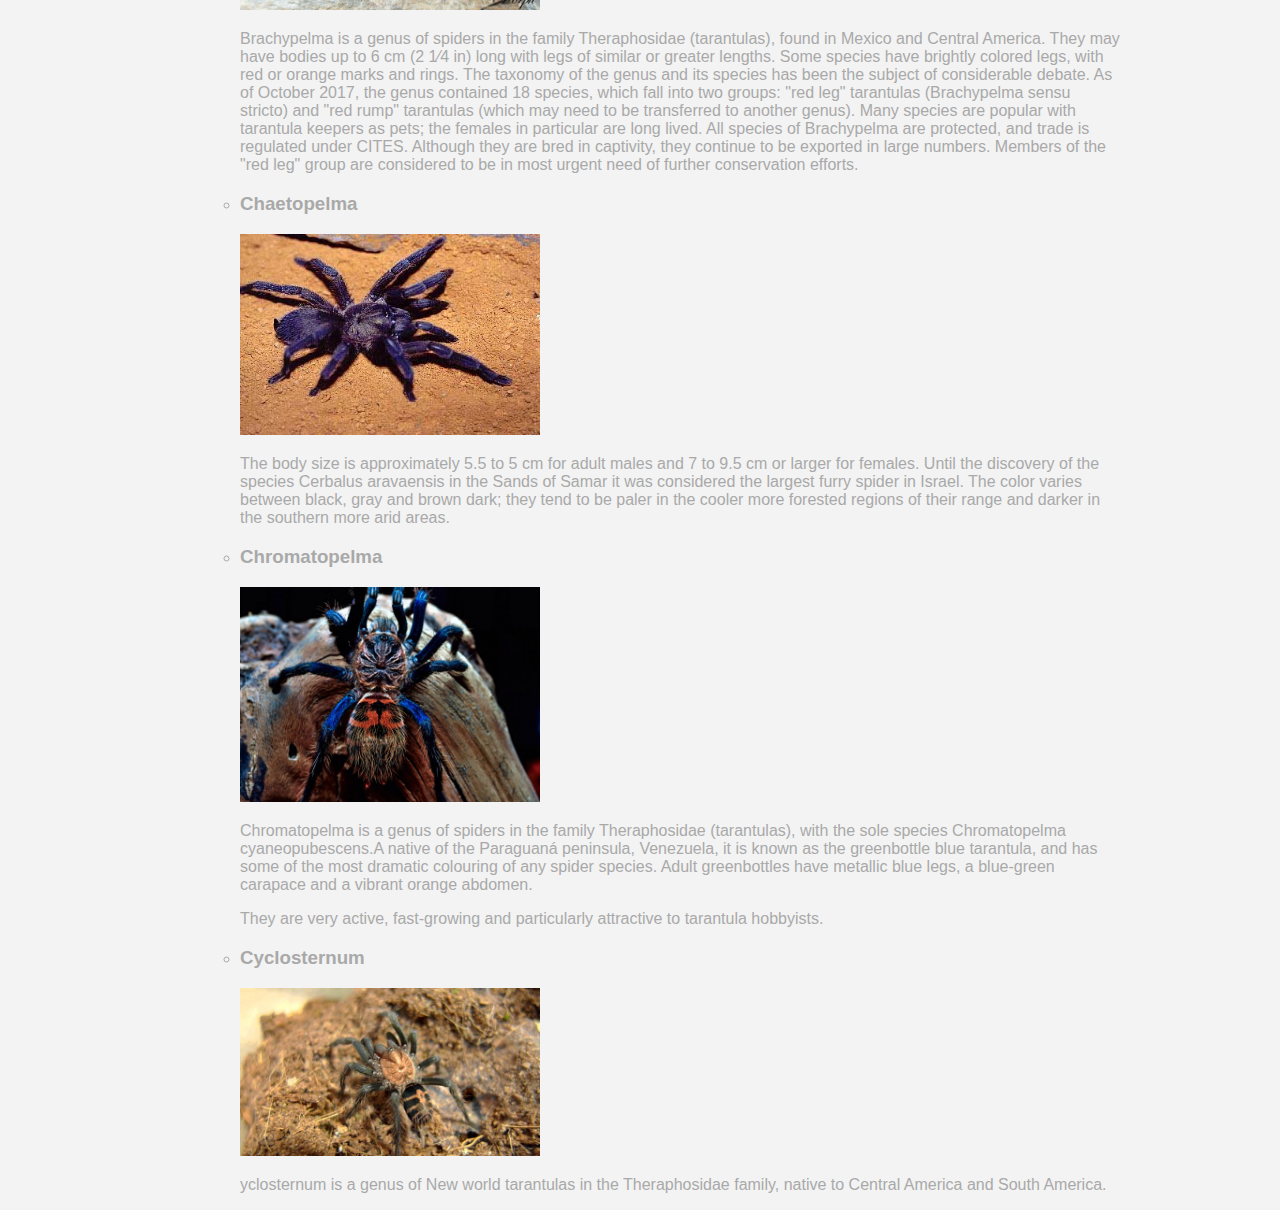
<file: species.html>
<!DOCTYPE html>
<html lang="en">
<head>
    <style>
body{
    margin: 0;
    padding: 0;
    font-family: 'GeoEditRegular', 'Franklin Gothic Medium', 'Franklin Gothic', 'ITC Franklin Gothic', Helvetica, Arial, sans-serif;
    color: darkgray;
    background:#f3f3f3;

}
h2{
    color:white;

}
.container{
    max-width: 960px;
    width: 96%;
    margin:auto;

}
header{
    background: #fff;
    margin-bottom: 20px;
    overflow: hidden;


}
.logo{
    float:left;
    margin-top: 10px;

}
menu {
    float: right;
    line-height: 120px;

}
menu li{
    display: inline-block;
    padding: 5px 20px;
    margin-left: 10px;
    background:#f3f3f3;
    line-height: normal;
   


}
menu li a{
    text-decoration: none;
    color: darkgray;


}
.content h2{
    background: #ff4713;
    padding: 10px;
    border-radius: 5px;
    margin-bottom: 20px;

}
.content article{
    float: left;
    width: 670px;
    margin-bottom: 5px;
}
a {
    text-decoration: none;
    color: #ff4713;

}

    </style>
    <meta charset="UTF-8">
    
    <title>Species</title>
</head>
<body>
        <header>
                <div class="container">
                    <div class="logo">
                            <a href="index.html"><img src="image/logo5.svg" width="200" alt="" title="Tarantulas"></a>
                    </div>
                    <menu>
                        <li><a href="index.html"> Home</a></li>
                        <li><a href="information.html"> Information</a></li>
                        <li><a href="species.html"> Species</a></li>
                        <li><a href="amazingfacts.html"> Did you know these?</a></li>
                    </menu>
                </div>
         </header>
         <div class="container">
            <div class="content">
                <h2>Welcome To The Colorful World Of Tarantulas!</h2>
                <p>
                        In general we can examine the tarantulas in 3 groups.
                </p>
                <ol>
                    <li>
                            <h3>Tree Species</h3>
                        <ul>
                            <li> <h3>Avicularia</h3> </li>
                            <img src="image/avicularia.jpg" alt="" width="300px">
                            <p>Avicularia is a genus of the family Theraphosidae containing various species of tarantulas. The genus is native to tropical South America. Each species in the genus has very distinguishable pink foot pads.</p>
                            <p>One of the most notable features of the Avicularia species is their odd method of defense. When threatened, their first choice is to jump or run away as quickly as possible – occasionally, though, they will launch a jet of excrement at the perceived threat. Adults are capable of good accuracy and a range of 0.5–1 m (2 to 3 feet).</p>
                            <p>There is also a belief that they may be the reason behind rumors of "flying spiders" in the rainforests they are native to, as they are quite adept at jumping. Their legs, however, prevent them from gaining much height in making a jump. Avicularia avicularia are among the tarantulas most commonly kept as pets.</p>

                            
                            
                            <li><h3>Cyriopagopus</h3></li>
                            <img src="image/cyriopagopus.jpg" alt="" width="300px">
                            <p>The species formerly placed in Haplopelma are medium to large spiders; for example, Cyriopagopus schmidti females have a total body length, including chelicerae, up to 85 mm (3.3 in), with the longest leg, the first, being about 70 mm (2.8 in) long. The carapace (upper surface of the cephalothorax) is generally dark brown. They have eight eyes grouped on a distinctly raised portion of the cephalothorax, forming a "tubercle". The forward-facing (prolateral) sides of the maxillae have "thorns" which act as a stridulating organ. The first leg is usually the longest, followed by the fourth, second, and third. Mature females have an M-shaped spermatheca. Mature males have a spur on the forward-facing sides of the tibiae of the first pair of legs and a pear-shaped palpal bulb with a wide, curved embolus.</p>

                            <li><h3>Encyocratella</h3></li>
                            <img src="image/encyocratella.jpg" alt="" width="300px">
                            <p>Encyocratella is a genus of spiders in the Theraphosidae family. It was first described in 1907 by Strand. As of 2017, it contains only one species, Encyocratella olivacea, found in Tanzania.</p>

                            <li><h3>Heteroscodra</h3></li>
                            <img src="image/Heteroscodra.jpg" alt="" width="300px">
                            <p>These tarantulas can reach their full size after about 3 years. When fully grown, these species can reach leg-spans of up to 13 centimetres (5.1 in). These spiders are characterized by their chalky white coloration with mottled black and brown markings. Notably, these tarantulas have very thick rear legs, leading many to believe that they are baboon spiders, however, they are not in the baboon spider subfamily of Harpactirinae.</p>
                            <p>Heteroscodra maculata specimens are quite fast, defensive and possess potent venom. As these are old-world species, they do not possess urticating hairs, which further encourages them to bite as a primary defense. They are an arboreal species, though younger specimens have been noted to burrow during their first few months of life. Females tend to reproduce readily, though sexual cannibalism may occur. Egg sacs are reported to contain between 75 and 130 spiderlings.</p>


                            <li><h3>Iridopelma</h3></li>
                            <img src="image/Iridopelma.jpg" alt="" width="300px">
                            <p>Iridopelma is a genus of spiders in the family Theraphosidae (tarantulas), native to Brazil. It is characterized by very hairy legs and a bright red body with black markings.</p>
                            <li><h3>Lampropelma</h3></li>
                            <img src="image/Lampropelma.jpg" alt="" width="300px">
                            <p>Lampropelma is a genus of spiders in the Theraphosidae family. It was first described in 1892 by Simon. As of 2016, it contains 3 species from southeast Asia.</p>
                            <p> Lamprobelma is a large, arboreal species of tarantula from Malaysia and Singapore. These spiders have been known to grow in excess of 9 inches (23 cm) across. The legs are an intense blue with a brown or gold carapace. The male is usually not as vibrant, the species exhibiting sexual dimorphism. The generic placement of the species has been questioned, and specimens identified as males of this species may actually be from a different species.</p>
                            <li><h3>Poecilotheria</h3></li>
                            <img src="image/Poecilotheria.jpg" alt="" width="300px">
                            <p>Poecilotheria is a genus of the spider family Theraphosidae currently containing 14 or more species of arboreal tarantula, commonly known as tiger spiders. The genus is known for vivid color patterns, fast movement, and potent venom compared to other tarantulas. The genus is native to Sri Lanka and India. The name Poecilotheria is derived from Greek poikilos - spotted and therion - wild beast.</p>


                        </ul>
                    </li>
                    <li>
                         <h3>Ground Species</h3>
                            <ul>
                                <li><h3>Augacephalus</h3></li>
                                <img src="image/Augacephalus.jpg" alt="" width="300px">
                                <p>The type species of Augacephalus is A. breyeri which was described as Pterinochilus breyeri by Hewitt in 1919. In 2002, Gallon placed it a new genus, which he erected in the same paper, Augacephalus</p>
                                <p>Its name comes from the Greek auga meaning "sun rays" and kephale meaning "head" which refers to the prominent, radial cephalothorax striae present in most species</p>
                                <li><h3>Ceratogyrus</h3></li>
                                <img src="image/Ceratogyrus.jpg" alt="" width="300px">
                                <p>Ceratogyrus is a genus of spiders in the family Theraphosidae (tarantulas).Found in southern Africa, members of genus are commonly called horned baboons, for the foveal horn found on the peltidium in some of the species within the genus.</p>
                                <p>Ceratogyrus is readily distinguished from all other African theraphosid genera by the combined presence of a retrolateral cheliceral scopula composed of plumose, stridulatory setae and the strongly procurved fovea. The fovea is typically strongly procurved and in some species surrounds a distinct protuberance. this protuberance may take the form of a simple posterior extension of the caput, a low-set plug or a prominent, discrete conical projection. All Ceratogyrus species possess a pale yellow anteriorly placed, transverse, sub-abdominal band. This feature is not distinct in other Harpatirinae except Augacephalus junodi. The absence of dense, ventral femoral fringes on the palpi and legs I and II distinguish Ceratogyrus spp. from female A. junodi.</p>

                                <li><h3>Chilobrachys</h3></li>
                                <img src="image/Chilobrachys.jpg" alt="" width="300px">
                                <p>Chilobrachys is a genus of spider in the family Theraphosidae, found in south and east Asia.</p>

                                <li><h3>Ephebopus</h3></li>
                                <img src="image/Ephebopus.jpg" alt="" width="300px">
                                <p>Ephebopus murinus (Walckenaer, 1837), also known as “Yellow knee skeleton” and “Skeleton tarantula”, is a very remarkable bird spider due to its skeleton pattern on the legs from Brazil. The genus belongs to the subfamily of the Aviculariinae, mostly consisting arboreal bird spiders. Species from the Ephebopus-genus however, except for Ephebopus rufescens, are known to be burrowing bird spiders. Spiderlings from the genus have been observed living semi-arboreal (more info). Contrary to other new world tarantulas, Ephebopus is being armed with urticating setae on pedipalps and femura and not on the abdomen.</p>


                                <li><h3>Haplopelma</h3></li>
                                <img src="image/Haplopelma.jpg" alt="" width="300px">
                                <p>The cobalt blue tarantula is a medium-sized tarantula with a leg span around 13 cm (5 in). The cobalt blue tarantula is noted for its iridescent blue legs and light gray prosoma and opisthosoma, the latter of which may contain darker gray chevrons.Males and females look the same until the ultimate (final) molt of the males. At this point, the male exhibits sexual dimorphism in the form of a light tan or bronze coloration and legginess. Additionally, males gain a palpal bulb on the pedipalps and tibial apophyses (mating hooks). The female eventually becomes larger than the male and lives years longer.The cobalt blue tarantula is a fossorial species and spends nearly all of its time in deep burrows of its own construction.</p>
                                
                                <li><h3>Hysterocrates</h3></li>
                                <img src="image/Hysterocrates.jpg" alt="" width="300px">
                                <p>This is a burrowing spider and ranges in color from a dull black and gray to a rusty orange/brown. It is black when freshly moulted (post-moult) and turns brown just before a moult (pre-moult). Its eyes are small and weak and only able to judge light levels.</p>
                                <p>Its abdomen is oval in shape with a diameter up to 4 inches (100 mm). Although it has hairy legs, this tarantula is an Old World species and does not have urticating hairs on its abdomen. (Urticating hairs are hairs found in most new world species (those from North and South America) that can be shed in defence, they are barbed and may cause severe itching.)</p>
                                <p>t also has a leg span which may reach 8 inches (200 mm). This tarantula, in common with the rest of the family, has downward-facing, parallel fangs, used like pickaxes rather than pincers.</p>
                                <p>Adult males have smaller abdomens than females. Male pedipalps are club shaped, but it may take up to 4 years for differences between male and female to show, since the average male lifespan is about 4 years and the leg span of the male is roughly 5”. These tarantulas spin very little silk - what silk they do spin is used for egg sacs or to line their burrows - they do not make webs. These tarantulas in particular burrow very intricate burrows.</p>

                                <li><h3>Ornithoctonus</h3></li>
                                <img src="image/Ornithoctonus.jpg" alt="" width="300px">
                                <p>Ornithoctonus aureotibialis von Wirth & Striffler, 2005, also known as the “Thailand golden fringe”, is a very stunning and remarkable bird spider due to its behavior and coloration from Thailand, Myanmar and Malaysia. At the level of the patella the deep black femura are being seperated from the dark grey legs by a ring. On the retrolateral side of the first 2 legpairs patella and tibia possess beautiful golden/yellow hairs, which is the reason why she’s given both scientific and common name. Ornithoctonus aureotibialis was known in the hobby for a long time as Haplopelma sp. aureopilosum, after which she’s been baptized to Haplopelma chrysothrix by Schmidt & Samm in 2005. This name, however, was declared invalid (<a href="http://www.striffler.net/papers/von_Wirth_&_Striffler_2005-Ornithoctonus_aureotibialis&Haplopelma_longipes.pdf"> source</a>). The subfamily of the Ornithoctoninae (known as “earth tigers”, due to the patterns on their abdomen) mostly consists burrowing bird spiders living deep underground, except for spiders of the Cyriopagopus– and Phormingochilus-genus. The spiders are very timid and occasionally visible at night. </p>

                            </ul>
                    </li>
                    <li>
                         <h3>Tunnel Species</h3>
                            <ul>
                                <li><h3>Acanthoscurria</h3></li>
                                <img src="image/Acanthoscurria-manuplated.jpg" alt="" width="300px">
                                <p>Its body and legs is a deep black color, though occasionally the legs may be slightly lighter in coloration. This contrasts the bright white bands on its legs, which is generally considered to be the main reason for its subjective beauty. The males are smaller and less intensely colored. This is a larger species of tarantula than the norm, with the length of the body reaching up to 9 centimetres (3.5 in). These tarantulas are fast growing, usually taking around 3–4 years to reach a mature leg-span of 8.5 inches for females.</p>


                                <li><h3>Aphonopelma</h3></li>
                                <img src="image/Aphonopelma.jpg" alt="" width="300px">
                                <p>Aphonopelma is a genus of tarantulas, members of which are native to the Americas. It includes nearly all of the North American tarantulas north of Mexico and a considerable part of the tarantulas which range into Central America. About 90 species have been described, but many, if not most, of these are inadequately studied and very little is known about them. Most are large, and like other New World tarantulas, they have urticating hairs. Most are docile in captivity. Their taxonomy is poorly understood and species are difficult to tell apart, especially those that are brown or black without other pattern. In captivity, they are usually fed crickets; in the wild, they eat most insects, including crickets, grasshoppers, cockroaches, mantises, and beetles. Most species found in the Southwestern United States have an adult legspan of 4.5 in (11.5 cm), though some Arizona species have been known, on occasion, to exceed 6 in (16 cm).</p>


                                <li><h3>Bonnetina</h3></li>
                                <img src="image/Bonnetina.JPG" alt="" width="300px">
                                <p>Bonnetina is a genus of spiders in the Theraphosidae family. It was first described in 2000 by Vol. As of 2017, it contains 9 species.</p>


                                <li><h3>Brachypelma</h3></li>
                                <img src="image/Brachypelma.jpg" alt="" width="300px">
                                <p>Brachypelma is a genus of spiders in the family Theraphosidae (tarantulas), found in Mexico and Central America. They may have bodies up to 6 cm (2 1⁄4 in) long with legs of similar or greater lengths. Some species have brightly colored legs, with red or orange marks and rings. The taxonomy of the genus and its species has been the subject of considerable debate. As of October 2017, the genus contained 18 species, which fall into two groups: "red leg" tarantulas (Brachypelma sensu stricto) and "red rump" tarantulas (which may need to be transferred to another genus). Many species are popular with tarantula keepers as pets; the females in particular are long lived. All species of Brachypelma are protected, and trade is regulated under CITES. Although they are bred in captivity, they continue to be exported in large numbers. Members of the "red leg" group are considered to be in most urgent need of further conservation efforts.</p>


                                <li><h3>Chaetopelma</h3></li>
                                <img src="image/Chaetopelma.jpg" alt="" width="300px">
                                <p>The body size is approximately 5.5 to 5 cm for adult males and 7 to 9.5 cm or larger for females. Until the discovery of the species Cerbalus aravaensis in the Sands of Samar it was considered the largest furry spider in Israel. The color varies between black, gray and brown dark; they tend to be paler in the cooler more forested regions of their range and darker in the southern more arid areas.</p>

                                <li><h3>Chromatopelma</h3></li>
                                <img src="image/Chromatopelma.jpg" alt="" width="300px">
                                <p>Chromatopelma is a genus of spiders in the family Theraphosidae (tarantulas), with the sole species Chromatopelma cyaneopubescens.A native of the Paraguaná peninsula, Venezuela, it is known as the greenbottle blue tarantula, and has some of the most dramatic colouring of any spider species. Adult greenbottles have metallic blue legs, a blue-green carapace and a vibrant orange abdomen.</p>
                                <p>They are very active, fast-growing and particularly attractive to tarantula hobbyists. </p>


                                <li><h3>Cyclosternum</h3></li>
                                <img src="image/Cyclosternum.jpg" alt="" width="300px">
                                <p>yclosternum is a genus of New world tarantulas in the Theraphosidae family, native to Central America and South America.</p>
                            </ul>
                    </li>
                </ol>


            </div>
        </div>
    
</body>
</html>
</file>
<file: style.css>
body{
    margin: 0;
    padding: 0;
    font-family: 'GeoEditRegular', 'Franklin Gothic Medium', 'Franklin Gothic', 'ITC Franklin Gothic', Helvetica, Arial, sans-serif;
    color: darkgray;
    background:#f3f3f3;

}
h2{
    color:white;

}
.container{
    max-width: 960px;
    width: 96%;
    margin:auto;

}
header{
    background: #fff;
    margin-bottom: 20px;
    overflow: hidden;


}
.logo{
    float:left;
    margin-top: 10px;

}
menu{
    float: right;
    line-height: 120px;

}
menu li{
    display: inline-block;
    padding: 5px 20px;
    margin-left: 10px;
    background:#f3f3f3;
    line-height: normal;
   


}
menu li a{
    text-decoration: none;
    color: darkgray;


}
.content h2{
    background: #ff4713;
    padding: 10px;
    border-radius: 5px;
    margin-bottom: 20px;

}
.content article{
    float: left;
    width: 670px;
    margin-bottom: 5px;
    
}
.content ul{
    float: right;
    width: 250px;
    background: #338989;
    padding: 20px;
    border-radius: 5px;

    

}
.content ul li a{
    color: white;
    margin-bottom: 5px;
    text-decoration: none;
}
footer{
    position: bottom center;
    height:120px;   
    margin-left: auto;
    margin-right: auto;
    background:#222;
    padding: 10px;
    border-radius: 5px;
    margin-bottom: 20px;
}
 .links{
    font-weight: bold;
    color:darkgray;
    font-style: oblique;
    font-family: Arial, Helvetica, sans-serif;
    text-decoration: none;
    vertical-align: baseline;

 }
 .footer ul li a{
     color: white;
 }
</file>
